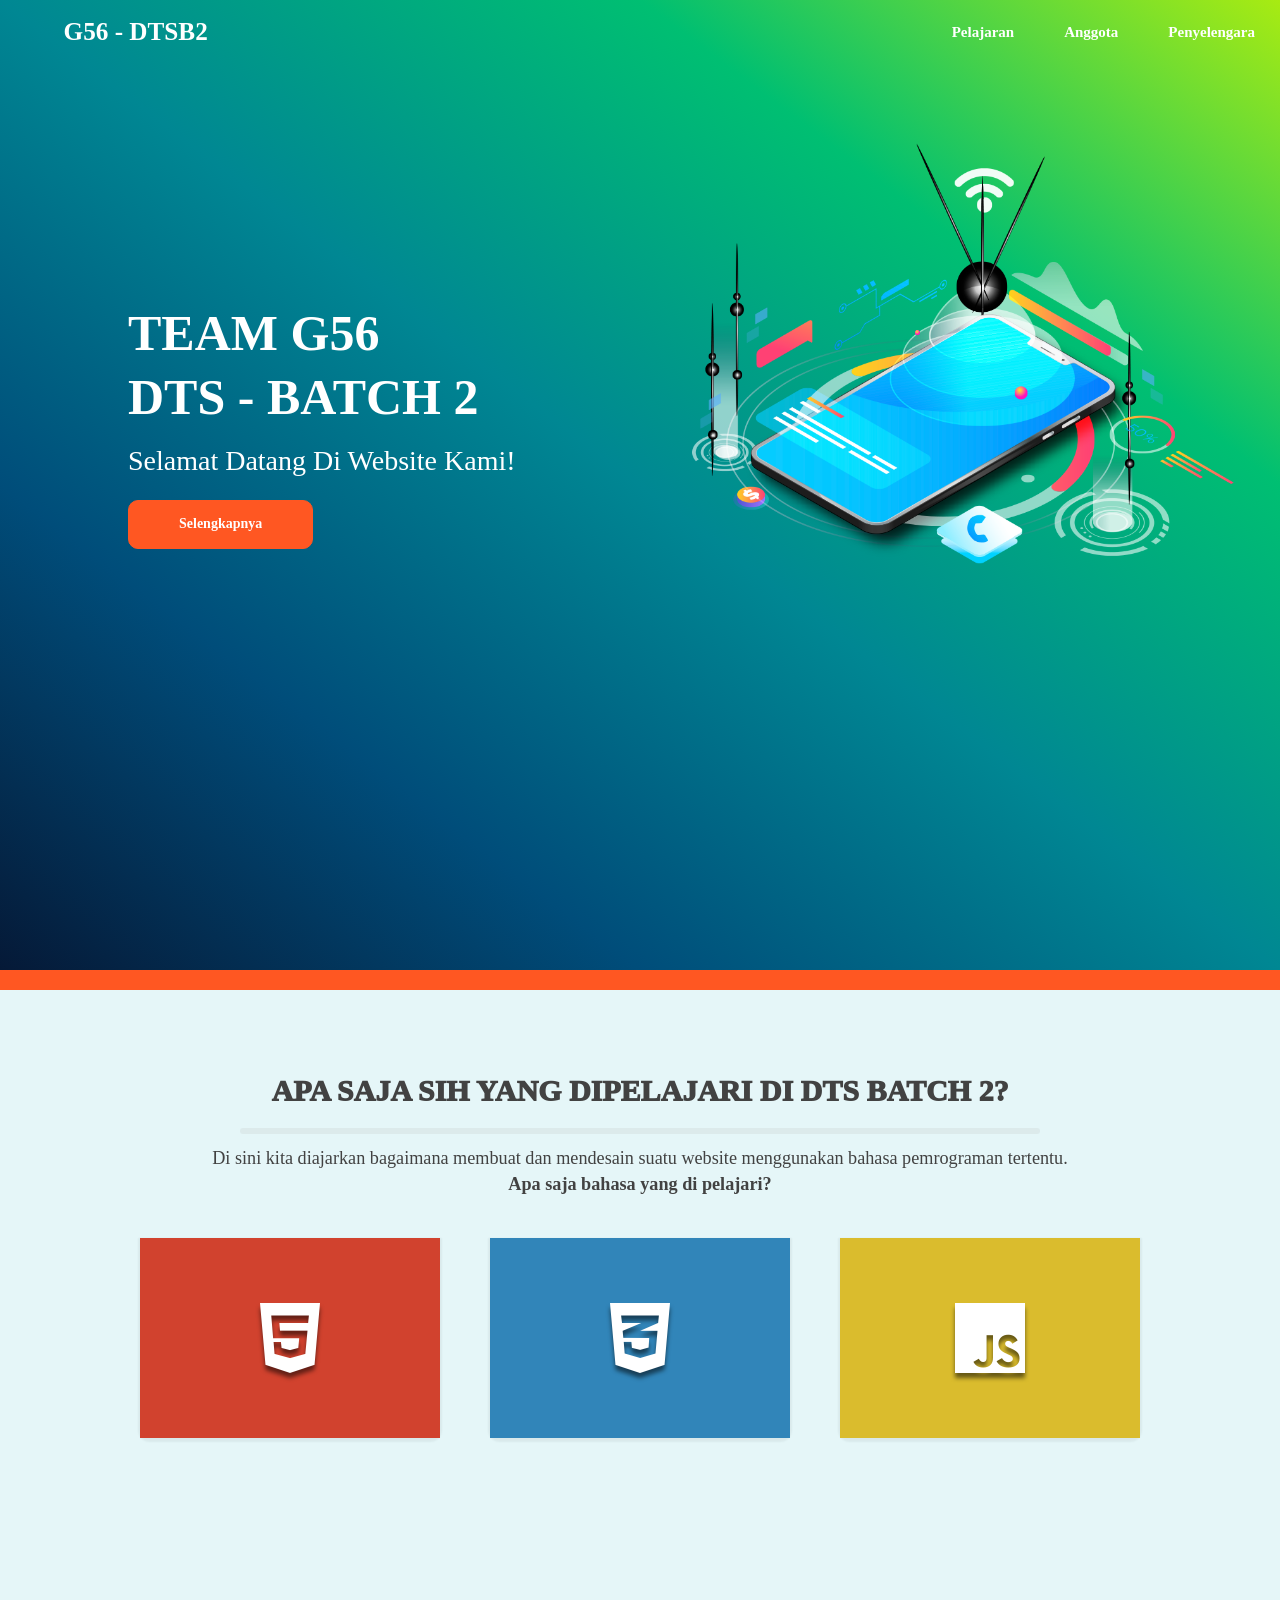
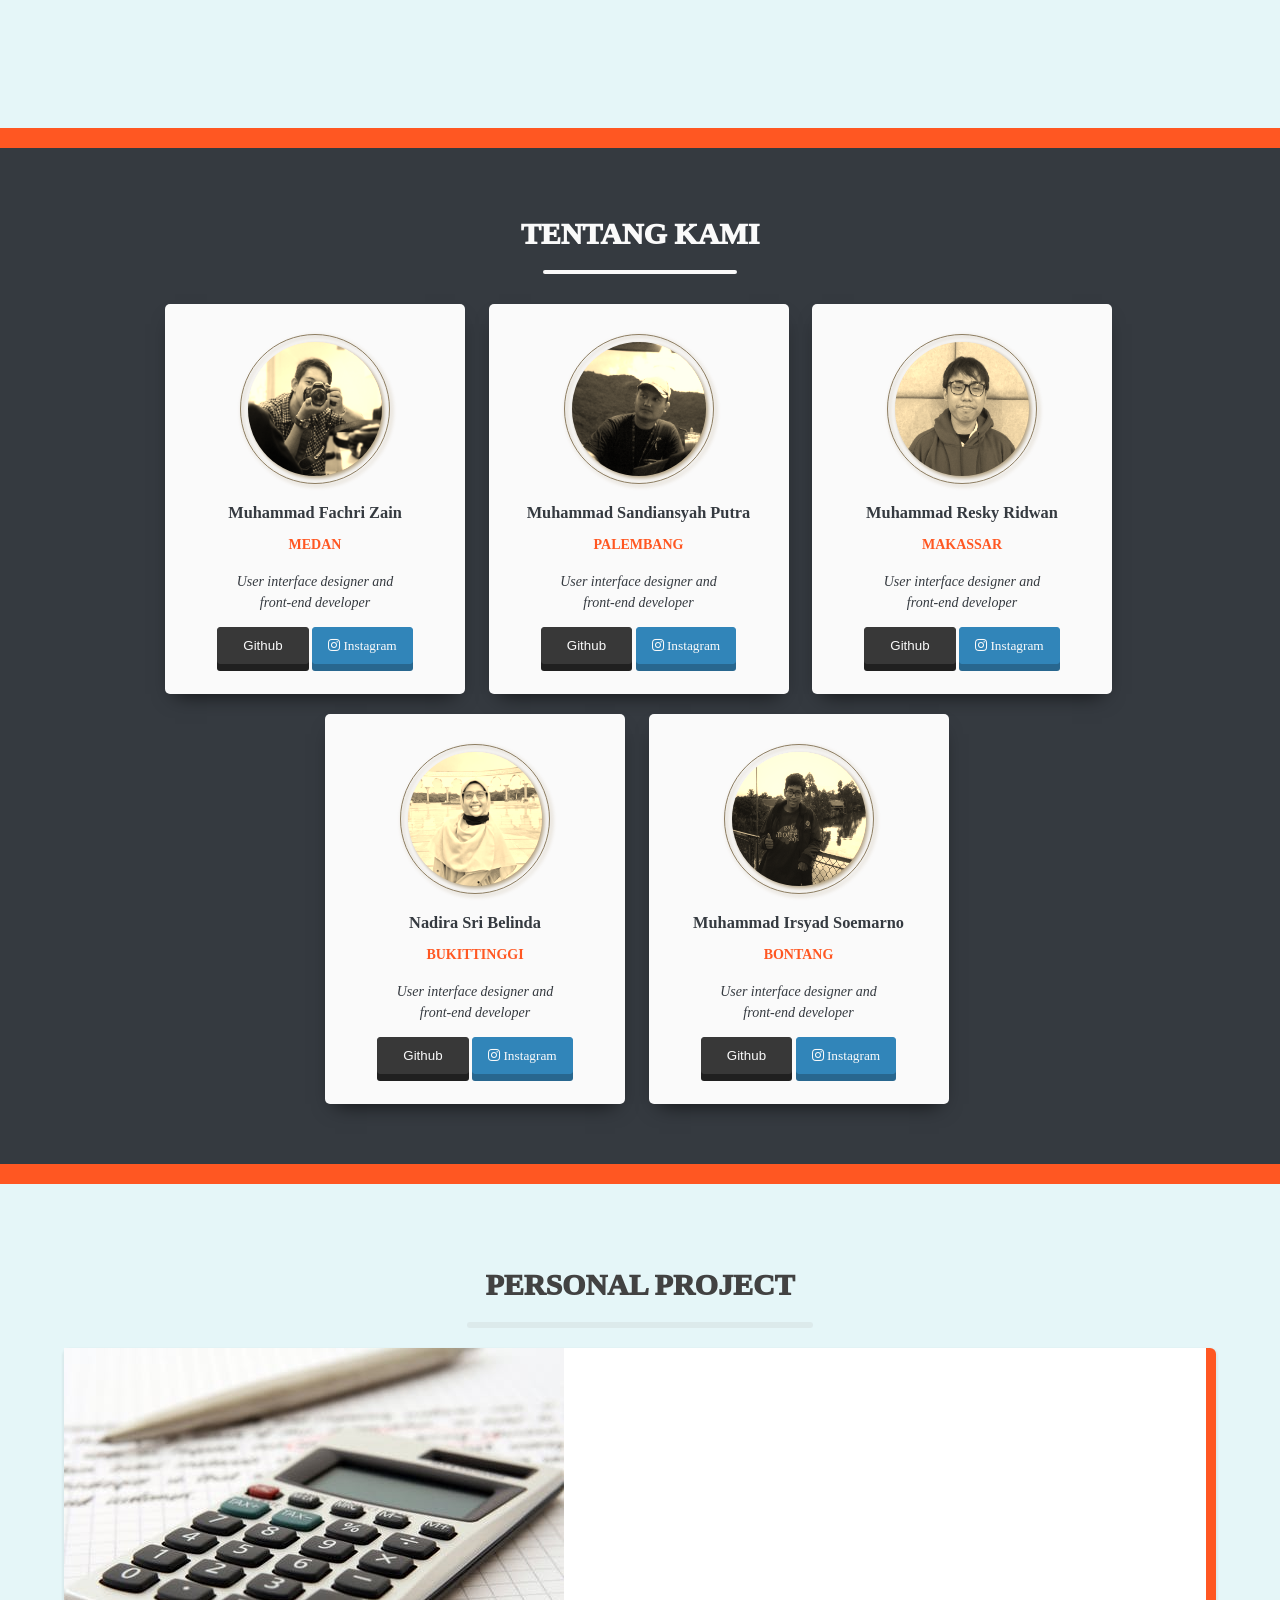
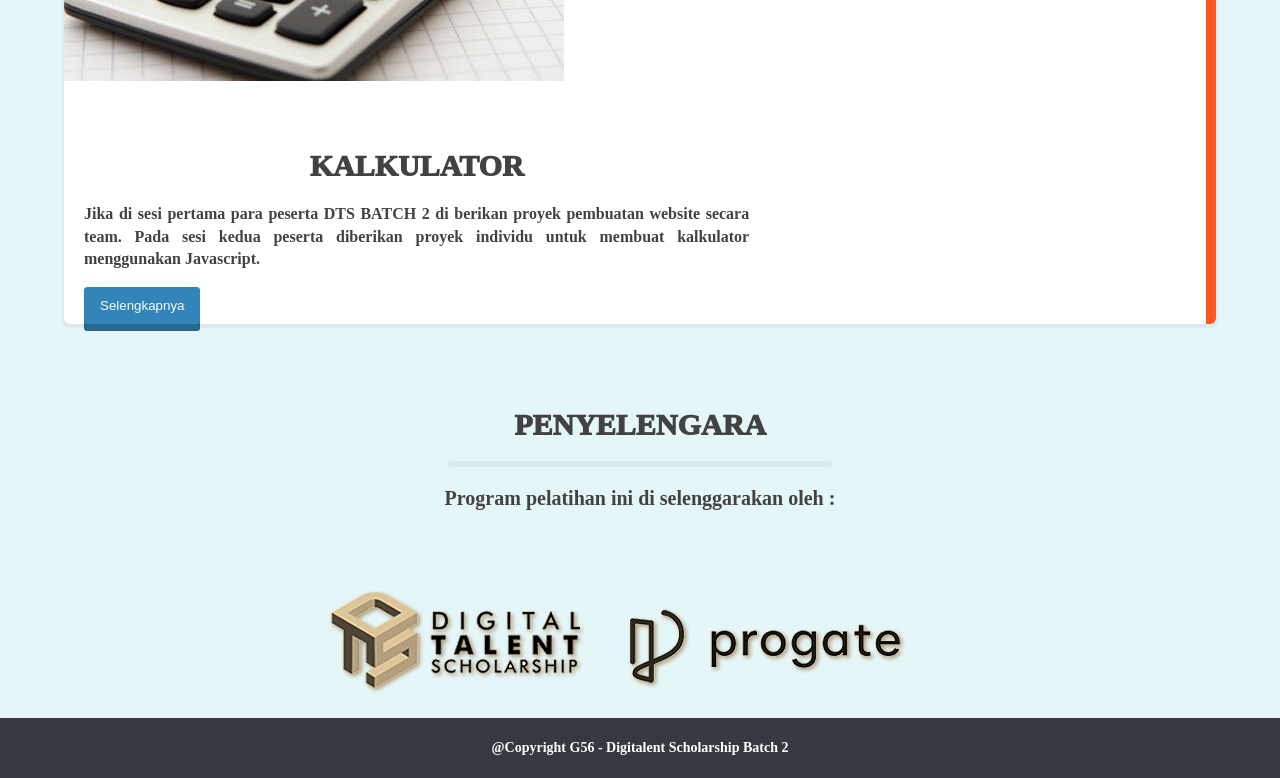
<file: G56_DTSB2/index.html>
<!DOCTYPE html>
<html lang="en">
<head>
  <meta charset="UTF-8">
  <meta name="viewport" content="width=device-width, initial-scale=1.0">
  <link rel="icon" type="image/x-icon" href="assets/img/favicon.png">
  <link rel="stylesheet" href="https://cdnjs.cloudflare.com/ajax/libs/font-awesome/5.13.0/css/all.min.css">
  <link rel="stylesheet" href="assets/css/style.css">
  <link href="https://stackpath.bootstrapcdn.com/font-awesome/4.7.0/css/font-awesome.min.css" rel="stylesheet" integrity="sha384-wvfXpqpZZVQGK6TAh5PVlGOfQNHSoD2xbE+QkPxCAFlNEevoEH3Sl0sibVcOQVnN"
  crossorigin="anonymous">
  <title>Welcome!</title>
</head>
<body>
    <header id="myHeader">
      <div class="container ">
        <div class="header-left">
          <h2>G56 - DTSB2</h2>
        </div>
        <a href="javascript:void(0);" class="icon" onclick="myFunction()">
            <span class="fa fa-bars menu-icon"></span></a>
        <div class="header-right">
          <a href="#pelajaran">Pelajaran</a>
          <a href="#anggota">Anggota</a>
          <a href="#penyelenggara">Penyelengara</a>
        </div>
      </div>
    </header>

    <section class="top">
      <div class="container">
        <div class="team">
          <h1>TEAM G56</h1>
          <h1>DTS - BATCH 2</h1>
          <p>Selamat Datang Di Website Kami!</p>
          <a  href="#pelajaran" class="btn detail" title="Selengkapnya">Selengkapnya</a>
        </div>
        <div class="poster">
            <img class="tech" src="assets/img/tech.png" alt="tech">
        </div>
      </div>
    </section>
    <span id="pelajaran"></span>
    <section  class="mid">
    <h1 >Apa saja sih yang dipelajari di DTS Batch 2?</h1>
    <hr>
    <p class="desc">Di sini kita diajarkan bagaimana membuat dan mendesain suatu website menggunakan bahasa pemrograman tertentu.</p>
    <p class="desc"><strong>Apa saja bahasa yang di pelajari?</strong></p>
      <div  class="container">
        <div class="card">
            <div class="face face1">
                <div class="content">
                    <div class="icon">
                        <i class="fab fa-html5" aria-hidden="true"></i>
                    </div>
                </div>
            </div>
            <div class="face face2">
                <div class="content">
                    <h3>
                        <a href="#">HTML</a>
                    </h3>
                    <p><strong>Hypertext Markup Language</strong> Adalah sebuah bahasa markah yang digunakan untuk membuat sebuah halaman web dan menampilkan berbagai informasi di halaman web.</p>
                </div>
            </div>
        </div>
        <div class="card">
            <div class="face face1">
                <div class="content">
                    <div class="icon">
                        <i class="fab fa-css3-alt" aria-hidden="true"></i>
                    </div>
                </div>
            </div>
            <div class="face face2">
                <div class="content">
                    <h3>
                        <a href="#">CSS</a>
                    </h3>
                    <p><strong>Cascading Style Sheet</strong> merupakan aturan untuk mengatur beberapa komponen dalam sebuah web sehingga akan lebih terstruktur dan seragam.</p>
                </div>
            </div>
        </div>
        <div class="card">
            <div class="face face1">
                <div class="content">
                    <div class="icon">
                        <i class="fab fa-js" aria-hidden="true"></i>
                    </div>
                </div>
            </div>
            <div class="face face2">
                <div class="content">
                    <h3>
                        <a href="#">Javascript</a>
                    </h3>
                    <p><strong>JavaScript</strong> adalah bahasa pemrograman tingkat tinggi dan dinamis. JavaScript membantu membuat halaman web interaktif dan merupakan bagian aplikasi web yang esensial.</p>
                </div>
            </div>
        </div>
    </div>
    </section>

    <section id="anggota" class="about">
        <div class="member">
            <h1>Tentang Kami</h1>
            <hr>
            <div class="about-card">
                <div class="card-container">
                    <img class="round" src="assets/img/fachri.jpg" alt="user" width="150px" height="150px" title="Muhammad Fachri Zain"/>
                    <h3>Muhammad Fachri Zain</h3>
                    <h4>Medan</h4>
                    <p>User interface designer and <br/> front-end developer</p>
                    <div class="buttons">
                        <form action="https://github.com/zainfachri">
                            <button type="submit" formtarget="_blank" class="primary click">
                                Github
                            </button>
                        </form>
                        <form action="https://www.instagram.com/m.fachrizain/">
                            <button type="submit" formtarget="_blank" class="primary ghost">
                                <i class="fab fa-instagram" aria-hidden="true"> Instagram</i>
                            </button> 
                        </form>
                    </div>
                </div>

                <div class="card-container">
                    <img class="round" src="assets/img/msp.png" alt="user" width="150px" height="150px" title="Muhammad Sandiansyah Putra"/>
                    <h3>Muhammad Sandiansyah Putra</h3>
                    <h4>Palembang</h4>
                    <p>User interface designer and <br/> front-end developer</p>
                    <div class="buttons">
                        <form action="https://github.com/MohSandy">
                            <button type="submit" formtarget="_blank" class="primary click">
                                Github
                            </button>
                        </form>
                        <form action="https://www.instagram.com/sandyansyah/">
                            <button type="submit" formtarget="_blank" class="primary ghost">
                                <i class="fab fa-instagram" aria-hidden="true"> Instagram</i>
                            </button> 
                        </form>
                    </div>
                </div>

                <div class="card-container">
                    <img class="round" src="assets/img/resky.png" alt="user" width="150px" height="150px" title="Muhammad Resky Ridwan"/>
                    <h3>Muhammad Resky Ridwan</h3>
                    <h4>Makassar</h4>
                    <p>User interface designer and <br/> front-end developer</p>
                    <div class="buttons">
                        <form action="https://github.com/aruuu01">
                            <button type="submit" formtarget="_blank" class="primary click">
                                Github
                            </button>
                        </form>
                        <form action="https://www.instagram.com/reskyhou/">
                            <button type="submit" formtarget="_blank" class="primary ghost">
                                <i class="fab fa-instagram" aria-hidden="true"> Instagram</i>
                            </button> 
                        </form>
                    </div>
                </div>

                <div class="card-container">
                    <img class="round" src="assets/img/nadira.jpg" alt="user" width="150px" height="150px" title="Nadira Sri Belinda"/>
                    <h3>Nadira Sri Belinda</h3>
                    <h4>Bukittinggi</h4>
                    <p>User interface designer and <br/> front-end developer</p>
                    <div class="buttons">
                        <form action=" https://github.com/nadirabelinda">
                            <button type="submit" formtarget="_blank" class="primary click">
                                Github
                            </button>
                        </form>
                        <form action="https://www.instagram.com/nadirabelinda/">
                            <button type="submit" formtarget="_blank" class="primary ghost">
                                <i class="fab fa-instagram" aria-hidden="true"> Instagram</i>
                            </button> 
                        </form>
                    </div>
                </div>

                <div class="card-container">
                    <img class="round" src="assets/img/irsyad.jpg" alt="user" width="150px" height="150px" title="Muhammad Irsyad Soemarno"/>
                    <h3>Muhammad Irsyad Soemarno</h3>
                    <h4>Bontang</h4>
                    <p>User interface designer and <br/> front-end developer</p>
                    <div class="buttons">
                        <form action="https://github.com/earshut19">
                            <button type="submit" formtarget="_blank" class="primary click">
                                Github
                            </button>
                        </form>
                        <form action="https://www.instagram.com/irsyadsoemarno/">
                            <button type="submit" formtarget="_blank" class="primary ghost">
                                <i class="fab fa-instagram" aria-hidden="true"> Instagram</i>
                            </button> 
                        </form>
                    </div>
                </div>
            </div>
        </div>
    </section>

    <section class="portofolio">
        <h1>Personal Project</h1>
        <hr>
        <div class="calculator">
            <div class="info">
                <div class="infoPic">
                    <img src="assets/img/kalkulator.jpg" alt="">
                </div>
                <div class="infoTitle">
                    <h1>Kalkulator</h1>
                    <p>Jika di sesi pertama para peserta DTS BATCH 2 di berikan proyek pembuatan website secara team. Pada sesi kedua peserta diberikan proyek individu untuk membuat kalkulator menggunakan Javascript.</p>
                    <form action="kalkulator/index.html">
                        <button formtarget="_blank" class="primary ghost">Selengkapnya</button>
                    </form>
                    </div>
                    <div class="clear"></div>
            </div>
        </div>
    </section>

    <section id="penyelenggara" class="organizer">
        <h1>Penyelengara</h1>
        <hr>
        <p>Program pelatihan ini di selenggarakan oleh :</p>
        <div class="container">
            <a href="https://digitalent.kominfo.go.id/" target="_blank"><img src="assets/img/dts.png" alt="Penyelenggara" title="Penyelenggara" width=""></a>
            <a href="https://progate.com/" target="_blank"><img src="assets/img/progate.png" alt="Penyelenggara" title="Penyelenggara" width=""></a>
        </div>
    </section>

    <footer>
        <div class="container">
          <p class="left">
            <a href="https://digitalent.kominfo.go.id" target="_blank">
              @Copyright G56 - Digitalent Scholarship Batch 2 
            </a>
          </p>
        </div>
    </footer>

    <script>
        window.onscroll = function() {myFunction()};
        
        var header = document.getElementById("myHeader");
        var sticky = header.offsetTop;
        
        function myFunction() {
          if (window.pageYOffset > sticky) {
            header.classList.add("sticky");
          } else {
            header.classList.remove("sticky");
          }
        }
        </script>
</body>
</html>
</file>
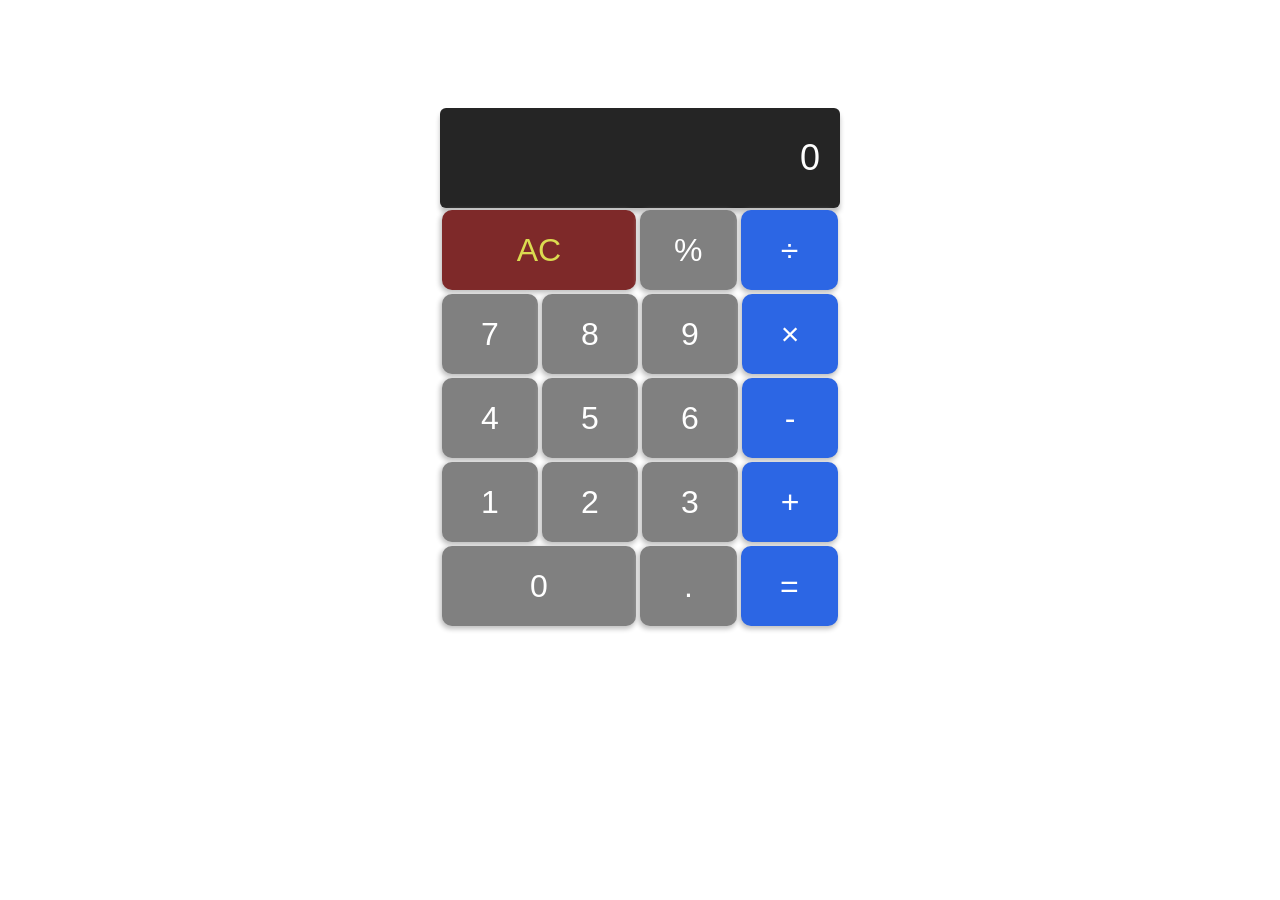
<file: G56_DTSB2/kalkulator/index.html>
<!DOCTYPE html>
<html lang="en">
<head>
    <meta charset="UTF-8">
    <meta name="viewport" content="width=device-width, initial-scale=1.0">
    <link rel="stylesheet" href="stylesheet.css">
    <title>Calculator</title>
</head>
<body>
    <div class="calculator">
        <input type="text" class="calculator-screen" value="0" disabled />
        <div class="calculator-keys">
            <div class="row">
                <button class="all-clear">AC</button>
                <button class="percentage">%</button>
                <button class="operator" value="/">&divide;</button>
            </div>
            <div class="row">
                <button class="number" value="7">7</button>
                <button class="number" value="8">8</button>
                <button class="number" value="9">9</button>
                <button class="operator" value="*">&times;</button>
            </div>
            <div class="row">
                <button class="number" value="4">4</button>
                <button class="number" value="5">5</button>
                <button class="number" value="6">6</button>
                <button class="operator" value="-">-</button>
            </div>
            <div class="row">
                <button class="number" value="1">1</button>
                <button class="number" value="2">2</button>
                <button class="number" value="3">3</button>
                <button class="operator" value="+">+</button>
            </div>
            <div class="row">
                <button class="number zero-btn" value="0">0</button>
                <button class="decimal" value=".">.</button>
                <button class="equal-sign">=</button>
            </div>
        </div>
    </div>
    <script type="text/javascript" src="script.js"></script>
</body>
</html>
</file>
<file: G56_DTSB2/assets/css/style.css>
* {
    box-sizing: border-box;
    text-decoration: none;
    outline: none !important;
}
html {
    scroll-behavior: smooth;
}
header .container {
    width: 100%;
    margin: 0;
    padding: 0 0 0 30px;
    
  }
body {
    margin: 0;
    padding: 0;
    font-family: "lato";
    font-size: 14px;
    line-height: 1.618em;
    background: #e5f6f8;
}
.clear{
    clear: left;
}
header {
    height: 65px;
    width: 100%;
    position :fixed;
    top: 0;
    z-index: 10;
  }
.logo {
    width: 124px;
    margin-top: 20px;
}
.header-left {
    float: left;
    margin-left: 2em;
    font-size: 1.2em;
    color: white;
}
.header-right {
    float: right;
}
.header-right a {
    font-size: 15px;
    line-height: 65px;
    padding: 0 25px;
    color: white;
    display: block;
    font-weight: bold;
    float: left;
}
.header-right a:hover {
    background-color: rgba(255, 255, 255, 0.3);
}
.menu-icon{
    display: none !important;
}
.top{
    padding: 100px 0 100px 0;
    background-image: linear-gradient(to right top, #051937, #004d7a, #008793, #00bf72, #a8eb12);
    background-size: cover;
    height: 110vh;
    color: white;
    text-align: left;
    border-bottom: 20px solid #FF5722;
}
.team h1{
    font-size: 50px;
}
.team{
    display: inline-block;
    margin: 20vh 0 0 10vw;
}
.team p{
    font-size: 2em;
}
a {
    font-weight: bold;
    text-decoration: none;
}
.btn {
    padding: 12px 50px;
    color: white;
    display: inline-block;
    border-radius: 4px;
    text-align: center;
    
}
.detail{
    background-color: #FF5722;
    border-radius: 10px;
    border: 1px solid #FF5722;
}
.detail:hover{
    transition: all 0.5s;
    background-color: #fff;
    color: #FF5722;
    cursor: pointer;
}
.poster{
    margin-top: 2%;
    margin-right: 10%;
    margin-left: 13vw;
    position: absolute;
    display: inline-block;
}
.poster img{
    width: 44vw;
    transition: width 1s;
}
.poster img:hover{
    width: 46vw;
    
}
.tech {
    animation: float 3s ease-out infinite;
}
.mid{
    width: 1000px;
    margin: 10vh auto;
}
.mid h1{
    font-size: 30px;
    font-weight: 1000;
    text-transform: uppercase;
    text-align: center;
    color: #424242;
}
.mid hr{
    width: 80%;
    margin-bottom: 20px;
    border: 3px solid #aeaeae2b;
    border-radius: 6px;
}
.mid .desc{
    text-align: center;
    color: #424242;
    line-height: 8px;
    font-size: 1.3em;
}
.mid .container {
    margin: 50px auto;
    position: relative;
    display: flex;
    justify-content: space-between;
}

.mid .container .card {
    position: relative;
    border-radius: 10px;
}

.mid .container .card .icon {
    position: absolute;
    top: 0;
    left: 0;
    width: 100%;
    height: 100%;
    background: #f00;
    transition: 0.7s;
    /* box-shadow: inset -7px 9px 5px 1px rgba(0,0,0,0.25); */
    z-index: 1;
}

.mid .container .card:nth-child(1) .icon {
    background: #d1422e;
}

.mid .container .card:nth-child(2) .icon {
    background: #3185b9;
}

.mid .container .card:nth-child(3) .icon {
    background: #dabc2d;
}
.mid .container .card .icon .fa {
    position: absolute;
    top: 50%;
    left: 50%;
    transform: translate(-50%, -50%);
    font-size: 80px;
    transition: 0.7s;
    color: #fff;
}

.mid i {
    position: absolute;
    top: 50%;
    left: 50%;
    transform: translate(-50%, -50%);
    font-size: 80px;
    transition: 0.7s;
    color: #fff;
    text-shadow: 0px 5px 4px rgba(0,0,0,0.53);
}
.mid i:hover{
    font-size: 90px;
}

.mid .container .card .face {
    width: 300px;
    height: 200px;
    transition: 0.5s;
}

.mid .container .card .face.face1 {
    position: relative;
    background: #333;
    display: flex;
    justify-content: center;
    align-items: center;
    z-index: 1;
}

.mid .container .card:hover .face.face1{
    background: #ff0057;
    transform: translateY(0px);
}

.mid .container .card .face.face1 .content {
    opacity: 1;
    transition: 0.5s;
}

.mid .container .card:hover .face.face1 .content {
    opacity: 1;
}

.mid .container .card .face.face1 .content i{
    max-width: 100px;
}

.mid .container .card .face.face2 {
    position: relative;
    background: #fff;
    display: flex;
    justify-content: center;
    align-items: center;
    padding: 20px;
    box-sizing: border-box;
    box-shadow: 0 2px 2px 2px rgba(0, 0, 0, .05);
    border-radius: 0 0 10px 10px;
    transform: translateY(-200px);
}

.mid .container .card:hover .face.face2{
    transform: translateY(0);
}

.mid .container .card .face.face2 .content p {
    margin: 0;
    padding: 0;
    text-align: center;
    color: #414141;
}

.mid .container .card .face.face2 .content h3 {
    margin: 0 0 10px 0;
    padding: 0;
    color: #fff;
    font-size: 24px;
    text-align: center;
    color: #414141;
} 

.mid .container a {
    text-decoration: none;
    color: #414141;
} 
.about{
    border-top: 20px solid #FF5722;
    border-bottom: 20px solid #FF5722;
    width: 100%;
    padding: 50px 0;
    background-color: #353a40;
}
.member{
    width: 970px;
    margin: 0 auto;
}
.card-container:nth-child(4){
    margin-left: 170px;
}
.about h1{
    font-size: 30px;
    font-weight: 1000;
    text-transform: uppercase;
    text-align: center;
    color: #fafafa;
}
.about hr{
    width: 20%;
    margin-bottom: 20px;
    border: 2px solid #fafafa;
    border-radius: 6px;
}
.about-card{
    margin-left: auto;
}
.card-container h3 {
	margin: 10px 0;
}

.card-container h4 {
	margin: 5px 0;
    text-transform: uppercase;
    color: #FF5722;
    font-weight: 900;
}

.card-container p {
    font-style: italic;
	font-size: 14px;
	line-height: 21px;
}

.card-container {
    display: inline-block;
    margin: 10px 10px;
	background-color: #fafafa;
	border-radius: 5px;
	box-shadow: 0px 10px 20px -10px rgba(0,0,0,0.75);
	color: #353a40;
    padding: 30px;
	position: relative;
	width: 300px;
	max-width: 100%;
	text-align: center;
}

.card-container .round {
	border: 1px solid #d1422e;
	border-radius: 50%;
    padding: 7px;
    filter: drop-shadow(2px 2px 2px gray) sepia(100%);
    transition: 0.5s;
}

.card-container .round:hover {
    filter: drop-shadow(2px 2px 2px gray);
}
button.primary {
    border-radius: 3px;
    cursor: pointer;
	font-weight: 500;
	
}
button.primary.click {
    padding: 10px 25px;
    background-color: #383838;
    border: 1px solid #383838;
    box-shadow: 0 7px #202020;
	color: #fafafa;
}
button.primary.click:active {
    position: relative;
    top: 7px;
    box-shadow: none;
}
button.primary.ghost {
    padding: 10px 15px;
    background-color: #3185b9;
    border: 1px solid #3185b9;
	box-shadow: 0 7px #28678f;
	color: #fafafa;
}
button.primary.ghost:active {
    position: relative;
    top: 7px;
    box-shadow: none;
}
.ghost i{
    font-size: 1em;
}
form{
    display: inline-block;
}
.portofolio{
    width: 90%;
    margin: 10vh auto;
    
}
.calculator p{
    font-size: 16px;
    font-weight: bold;
}
.calculator h1, .portofolio h1{
    text-align: center;
    color: #424242;
    font-size: 30px;
    font-weight: 1000;
    text-transform: uppercase;  
}
.info{
    background-color: #fff;
    box-shadow: 0 2px 2px 2px rgba(0, 0, 0, .05);
    border-radius: 6px;
    border-right: 10px solid #FF5722;
}
.infoTitle{
    width: 60%;
    padding-top: 50px;
    text-align: justify;
    display: inline-block;
    padding-left: 20px;
    
}
.infoPic img{
    float: left;
}
.portofolio hr{
    width: 30%;
    margin-bottom: 20px;
    border: 3px solid #aeaeae2b;
    border-radius: 6px;
}
.calculator h1, .calculator p{
    
    color: #424242;
}
.organizer p{
    font-size: 20px;
    font-weight: bold;
    color: silver;
}
.organizer h1{
    font-size: 30px;
    font-weight: 1000;
    text-transform: uppercase;  
}
.organizer h1, .organizer p{
    text-align: center;
    color: #424242;
}
.organizer hr{
    width: 30%;
    margin-bottom: 20px;
    border: 3px solid #aeaeae2b;
    border-radius: 6px;
}
.organizer img{
    margin-right: 50px;
    padding: 50px 0 10px 0;
    filter: drop-shadow(2px 2px 2px gray) sepia(100%);
    transition: 0.5s;
}
.organizer img:hover{
    filter: none;
}
.organizer .container{
    display: table;
    margin: 0 auto;
}
@keyframes float {
    50% {
       transform: translate(0, 20px);
    }
  }
  footer {
    background: #353a40;
    color: #fff;
    text-align: center;
    line-height: 0;
  }
  
  footer .container {
    width: 100%;
    margin: 0;
    padding: 5px 30px;
    line-height: 1.618em;
  }
  
  footer a {
    color: #fff;
  }
  
  footer a:hover {
    color: #FF5722;
  }
  .sticky {
    position: fixed;
    background-color: rgba(34, 49, 52, 0.9);
    top: 0;
    width: 100%;
    transition: 0.6s;
  }
@media all and (max-width: 1000px){
    .card-container{
        width: 40%;
    }
    .card-container:nth-child(4){
        margin-left: 10px;
    }
    .card-container:last-child{
        margin-left: 22vw;
    }
    .about h1{
        width: 85%;
        text-align: center;
    }
    .about hr{
        margin-left: 32.5%;
    }
    .poster{
        display: none;
        }
    .team{
        display: block;
        margin: 23vh 20vw;
        }
    .team h1, .team p{
        text-align: center;
    }
    .team a{
        margin: 0 auto;
        width: 100%;
    }
    .team p{
        font-size: 1.5em;
    }
    .mid{
        width: 100%;
        margin: 10vh auto;
    }
    .mid h1{
        width: 100%;
        padding: 0 10px;
        padding-bottom: 15px;
        font-size: 1.9em;
    }
    .mid .desc{
        width: 100%;
        padding: 0 10px;
        line-height: normal;
        font-size: 1.6em;
    }
    .mid .container .card .face {
        width: 32vw;
    }
    .mid .container .card .face.face2 {
        transform: none;
    }
    .mid .container{
        margin-left: 2vw;
    }
    .mid .container .card .face.face1 {
        width: 95%;
    }
    .mid .container .card .face.face2 {
        width: 95%;
    }
    .mid .container .card {
        width: 95%;
    }
    .member{
        width: 100%;
        margin: 0 7vw;
    }
    .organizer img{
        display: block;
        padding: 50px 0 10px 0;
        filter: drop-shadow(2px 2px 2px gray) sepia(100%);
        margin: 0 auto;
        transition: 0.5s;
    }
}
@media all and (max-width: 736px){
    .menu-icon{
        color: white;
        float: right;
        font-size: 25px !important;
        padding: 21px 50px;
        display: block !important;
    }
    .card-container{
        width: 85%;
        margin: 10px auto;
    }
    .card-container:nth-child(4){
        margin-left: 0;
    }
    .card-container:last-child{
        margin-left: 0;
    }
    .about h1{
        width: 90%;
        text-align: center;
    }
    .poster{
        display: none;
    }
    .header-right, .header-left{
        display: none;
    }
    .team h1{
        font-size: 2.5em;
    }
    .team a{
        margin-left: 25px;
        width: 90%;
    }
    .team{
        display: inline;
        margin: 10vh 20vw;
    }
    .mid h1{
        width: 100%;
        padding: 0 20px;
        padding-bottom: 15px;
        line-height: normal;
        font-size: 2em;
    }
    .mid .desc{
        width: 100%;
        padding: 0 10px;
        line-height: normal;
        font-size: 1.4em;
    }
    .mid .container{
        display: inline;
    }
    .mid .container .card .face.face1 {
        width: 95%;
    }
    .mid .container .card .face.face2 {
        width: 95%;
    }
    .mid .container .card {
        margin: 0 0 25px 5vw;
    }.organizer img:first-child{
        margin-left: auto;
    }
}
</file>
<file: G56_DTSB2/kalkulator/stylesheet.css>
.calculator{
    text-align: center;
    margin: 0 auto;
    padding-top: 100px;
    width: 400px;
}
.calculator-screen{
    width: 100%;
    height: 100px;
    background-color: #252525;
    color: #fff;
    text-align: right;
    font-size: 36px;
    border: none;
    padding: 0 20px;
    box-sizing: border-box;
    border-radius: 6px;
    box-shadow: 0px 5px 5px silver;
}
.calculator-keys{
    width: 100%;
}
.row{
    display: flex;
}
.all-clear{
    background-color: rgb(126, 41, 41);
    color: rgb(219, 219, 80);
}
.all-clear:hover{
    background-color: rgb(99, 24, 24);
}
button{
    height: 80px;
    background-color: gray;
    border: none;
    font-size: 32px;
    color: #fff;
    width: 25%;
    outline: none;
    border-radius: 10px;
    margin: 2px;
    box-shadow: -1px 2px 5px 1px silver;
}
button:active{
    box-shadow: none;
}
.all-clear, .zero-btn{
    width: 50%;
}
.operator, .equal-sign{
    background-color: rgb(44, 102, 228);
}
button:hover{
    background-color: darkgray;
}
.operator:hover, .equal-sign:hover{
    background-color: rgb(38, 89, 199);
}
</file>
